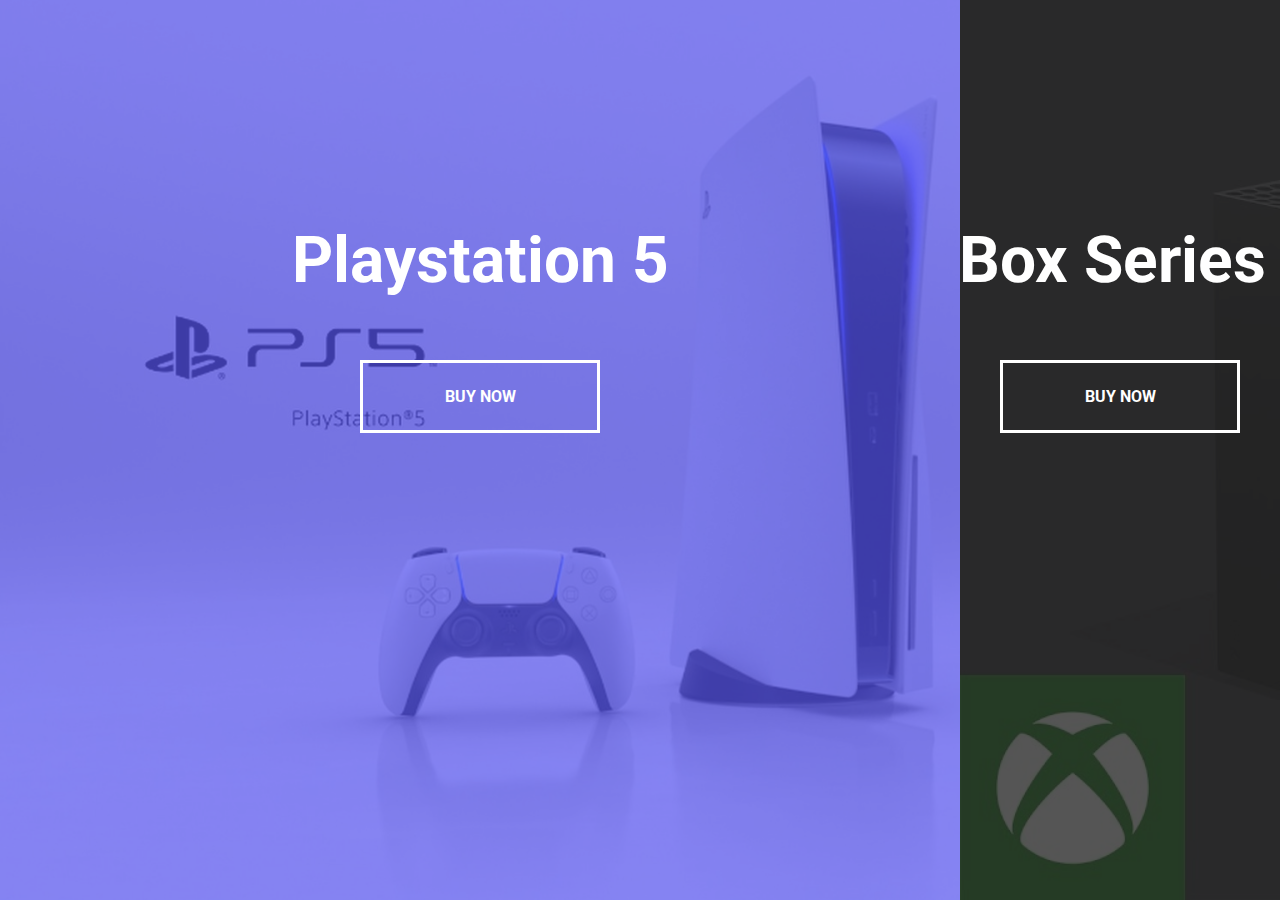
<file: 分层页面/index.html>
<!DOCTYPE html>
<html lang="en">
    <head>
        <meta charset="UTF-8" />
        <meta name="viewport" content="width=device-width, initial-scale=1.0" />
        <link rel="stylesheet" href="style.css" />
        <title>Split Landing Page</title>
    </head>
    <body>
        <div class="container">
            <div class="split left">
                <h1>Playstation 5</h1>
                <a href="#" class="btn">Buy Now</a>
            </div>
            <div class="split right">
                <h1>XBox Series X</h1>
                <a href="#" class="btn">Buy Now</a>
            </div>
        </div>

        <script src="script.js"></script>
    </body>
</html>
</file>
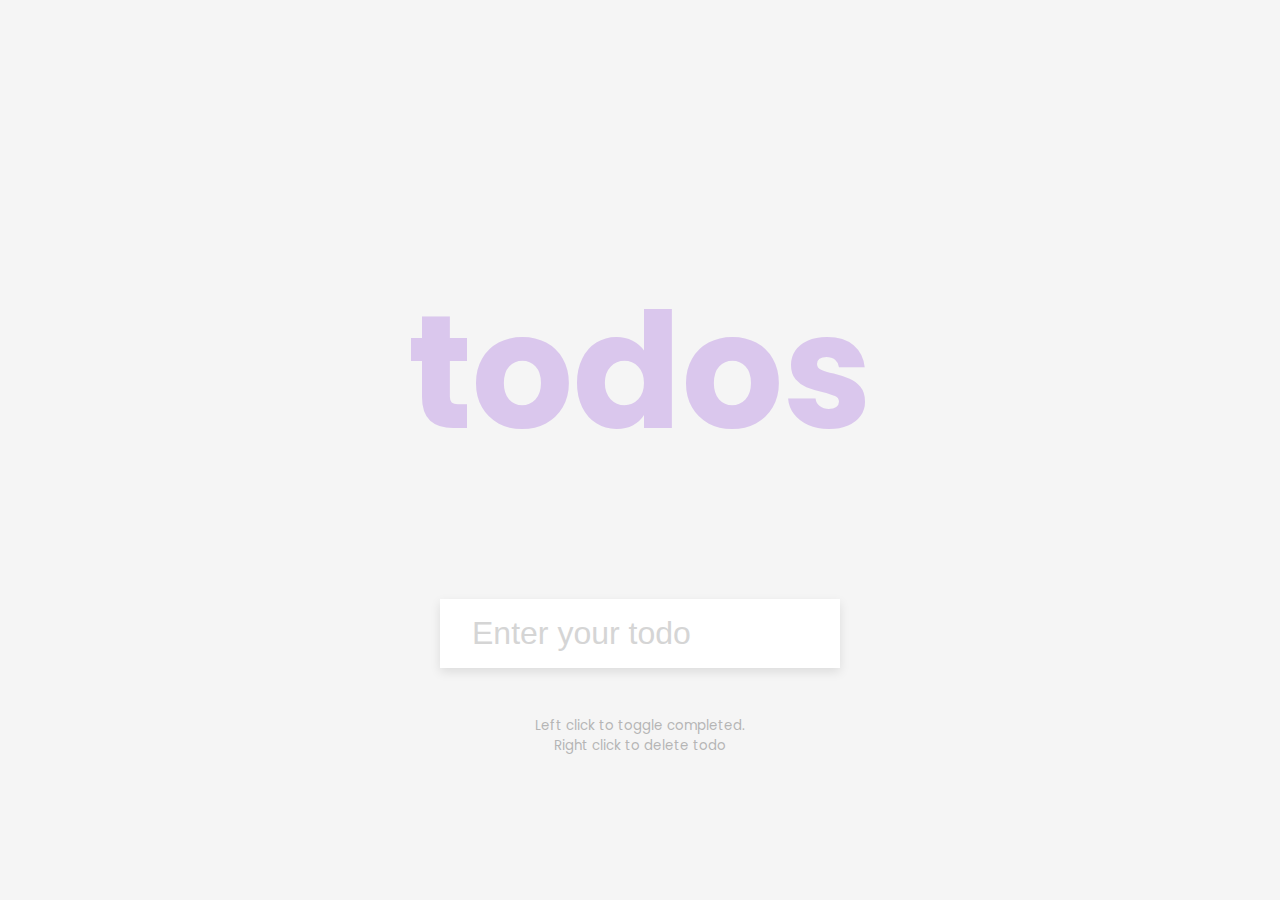
<file: 待办事件列表/index.html>
<!DOCTYPE html>
<html lang="en">
    <head>
        <meta charset="UTF-8" />
        <meta name="viewport" content="width=device-width, initial-scale=1.0" />
        <link rel="stylesheet" href="style.css" />
        <title>Todo List</title>
    </head>
    <body>
        <h1>todos</h1>
        <form id="form">
            <input type="text" class="input" id="input" placeholder="Enter your todo" autocomplete="off">

            <ul class="todos" id="todos"></ul>
        </form>
        <small>Left click to toggle completed. <br> Right click to delete todo</small>

        <script src="script.js"></script>
    </body>
</html>
</file>
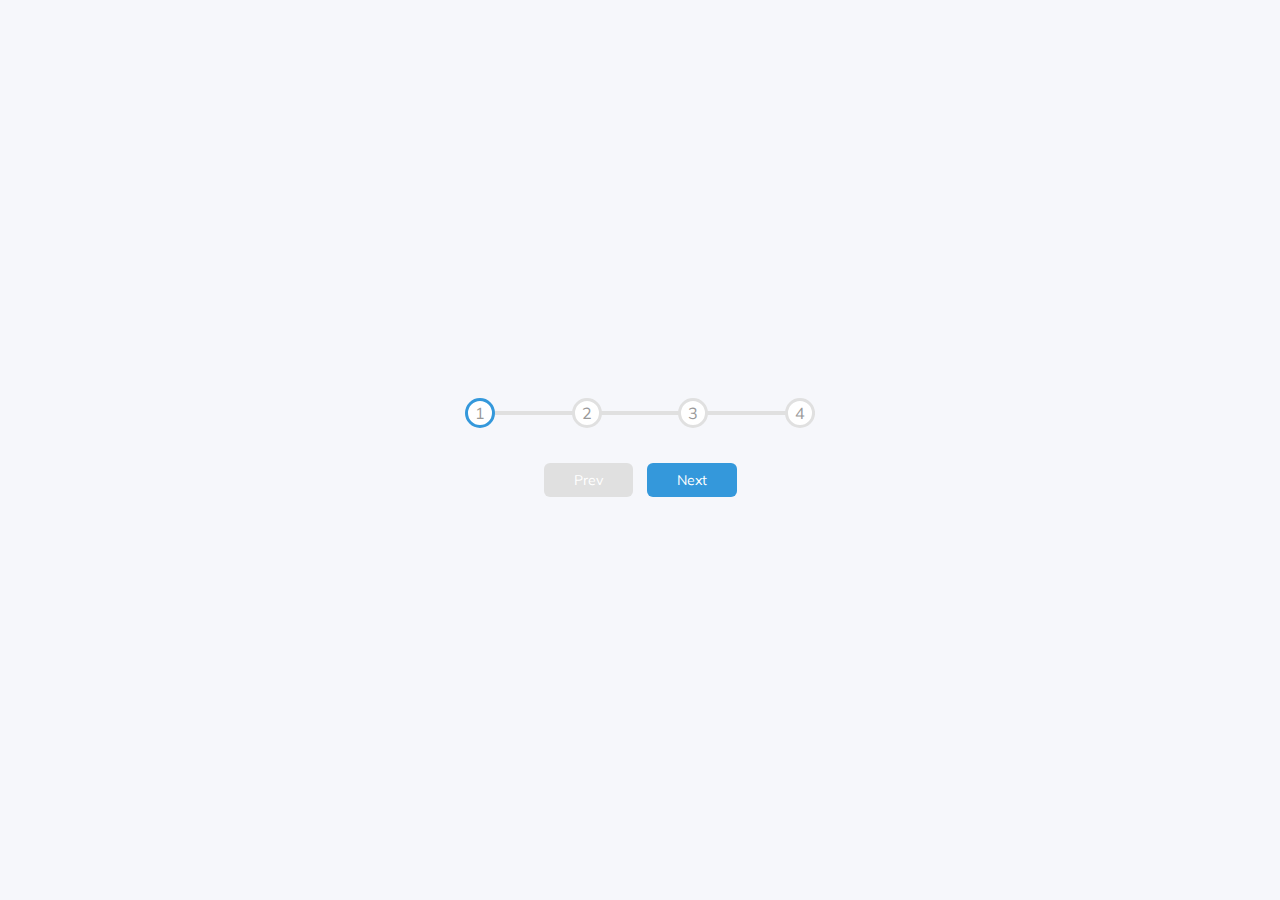
<file: 渐进流程/index.html>
<!DOCTYPE html>
<html lang="en">
    <head>
        <meta charset="UTF-8" />
        <meta name="viewport" content="width=device-width, initial-scale=1.0" />
        <link rel="stylesheet" href="style.css" />
        <title>Progress Steps</title>
    </head>
    <body>
        <div class="container">
            <div class="progress-container">
                <div class="progress" id="progress"></div>
                <div class="circle active">1</div>
                <div class="circle">2</div>
                <div class="circle">3</div>
                <div class="circle">4</div>
            </div>

            <button class="btn" id="prev" disabled>Prev</button>
            <button class="btn" id="next">Next</button>
        </div>
        <script src="script.js"></script>
    </body>
</html>
</file>
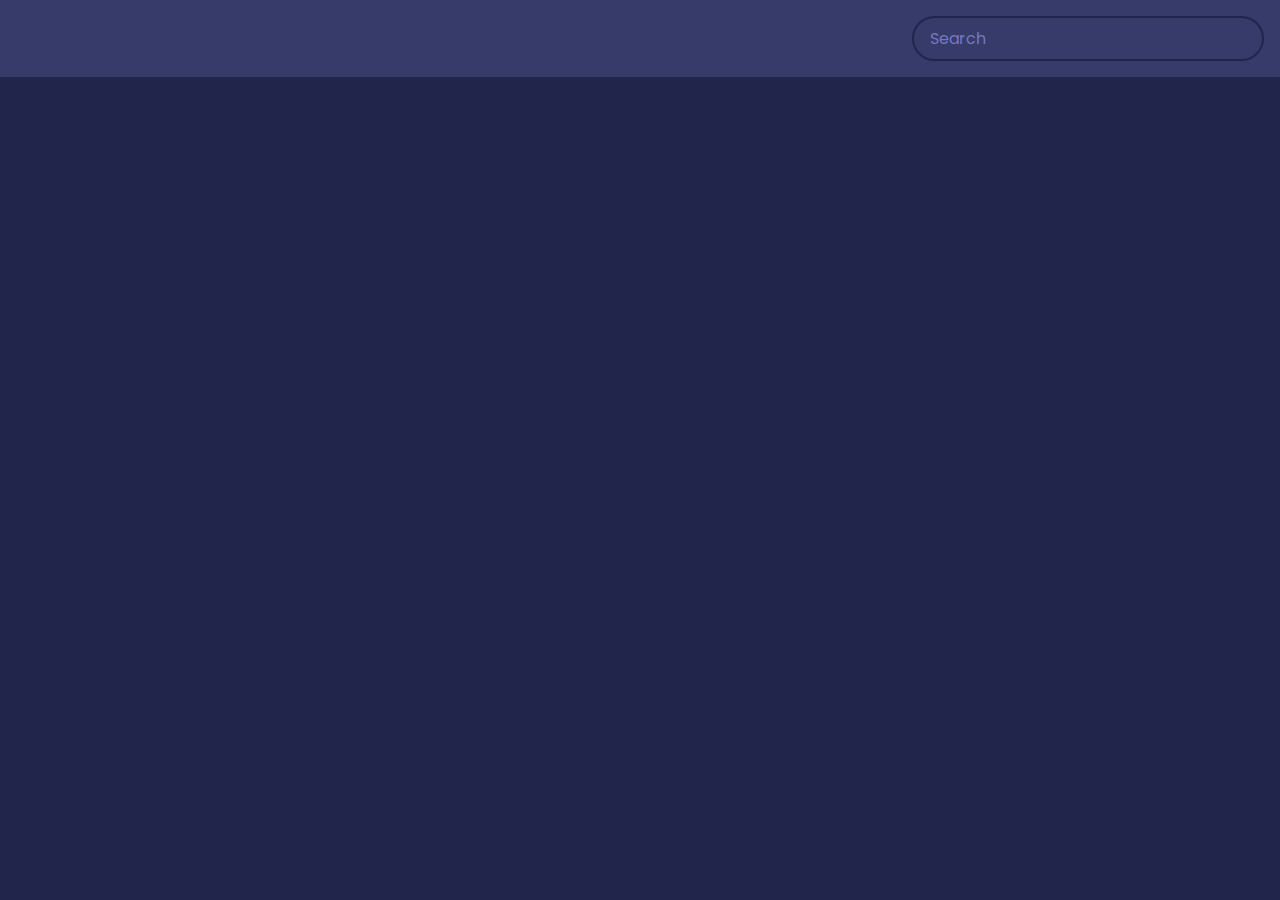
<file: 电影应用程序/index.html>
<!DOCTYPE html>
<html lang="en">
    <head>
        <meta charset="UTF-8" />
        <meta name="viewport" content="width=device-width, initial-scale=1.0" />
        <link rel="stylesheet" href="style.css" />
        <title>Movie App</title>
    </head>
    <body>
        <header>
            <form id="form">
                <input type="text" id="search" class="search" placeholder="Search">
            </form>
        </header>

        <main id="main"></main>

        <script src="script.js"></script>
    </body>
</html>
</file>
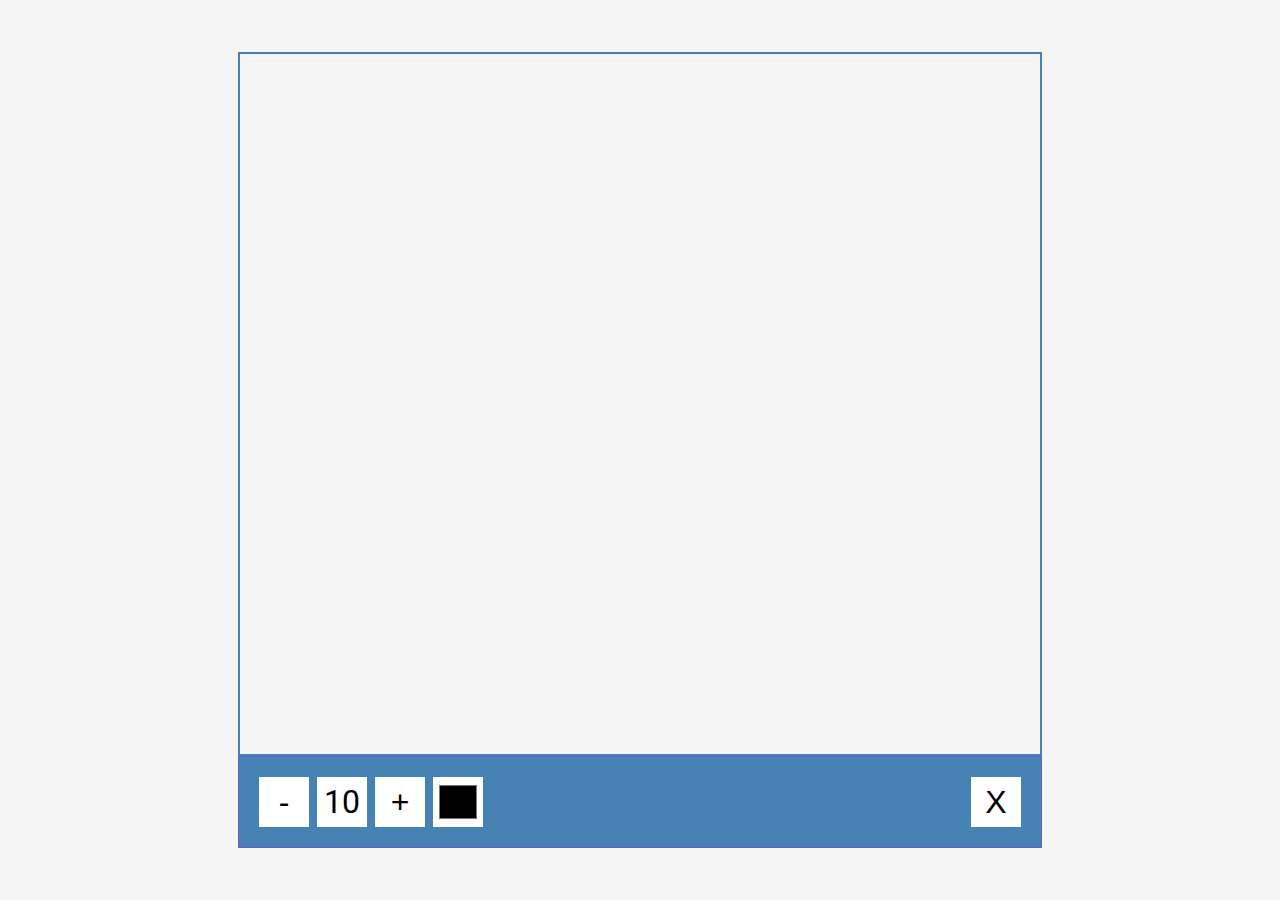
<file: 绘图应用程序/index.html>
<!DOCTYPE html>
<html lang="en">
    <head>
        <meta charset="UTF-8" />
        <meta name="viewport" content="width=device-width, initial-scale=1.0" />
        <link rel="stylesheet" href="style.css" />
        <title>Drawing App</title>
    </head>
    <body>
        <canvas id="canvas" width="800" height="700"></canvas>
        <div class="toolbox">
            <button id="decrease">-</button>
            <span id="size">10</span>
            <button id="increase">+</button>
            <input type="color" id="color">
            <button id="clear">X</button>
        </div>

        <script src="script.js"></script>
    </body>
</html>
</file>
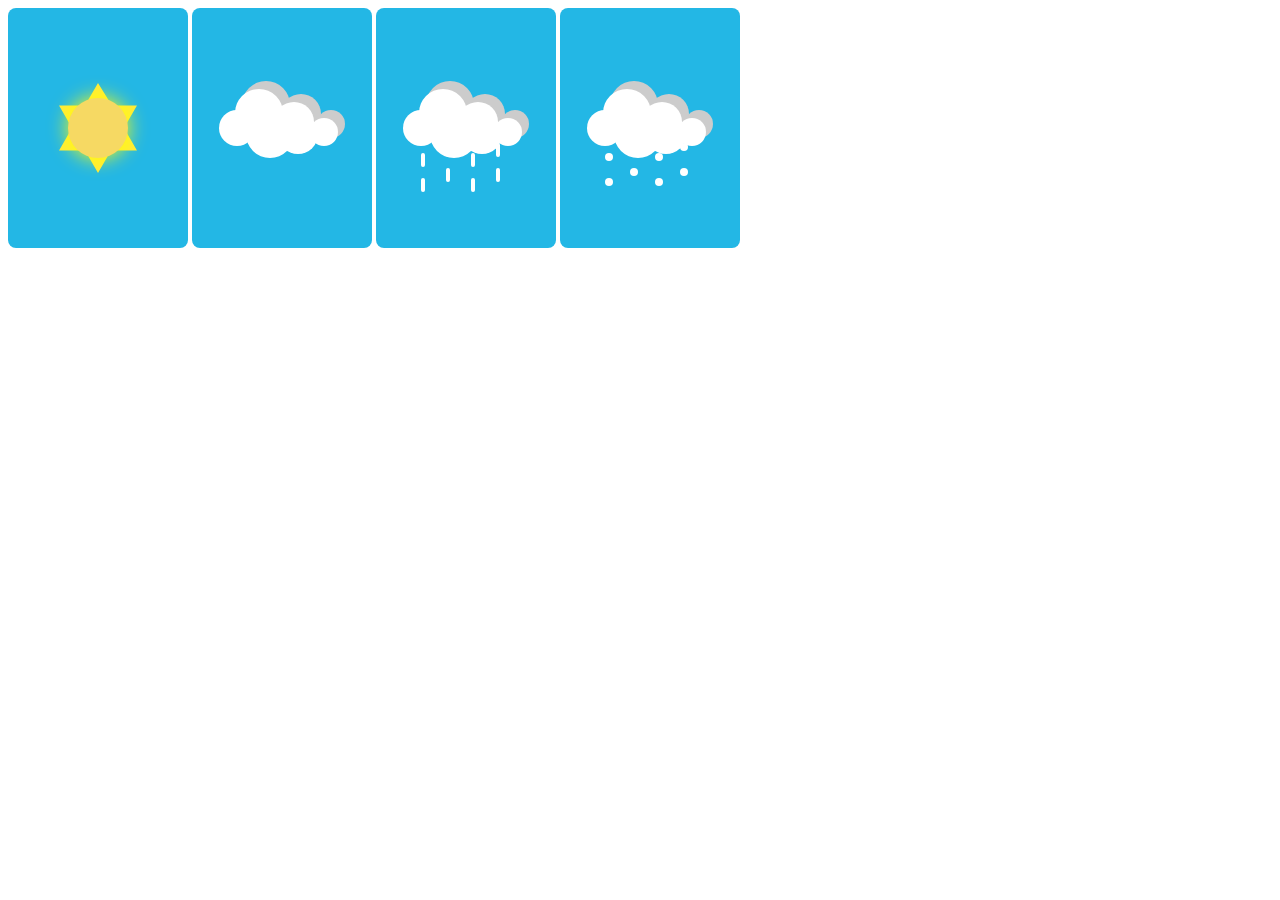
<file: 单标签+纯CSS实现动态晴阴雨雪/Weather.html>
<!DOCTYPE html>
<html lang="en">
<head>
    <meta charset="UTF-8">
    <title>单标签！纯CSS实现动态晴阴雨雪</title>
</head>

<body>
    <div class="weather sunny"></div>
    <div class="weather cloudy"></div>
    <div class="weather rainy"></div>
    <div class="weather snowy"></div>
</body>
<style>
.weather {
    position: relative;
    display: inline-block;
    width: 180px;
    height: 240px;
    background: #23b7e5;
    border-radius: 8px;
}
.sunny:before {
    content: "";
    position: absolute;
    top: 50%;
    left: 50%;
    transform: translate(-50%, -50%);
    width: 60px;
    height: 60px;
    background: #F6D963;
    border-radius: 50%;
    box-shadow: 0 0 20px #ff0;
    z-index: 2;
}
.sunny:after {
    content: "";
    position: absolute;
    top: 50%;
    left: 50%;
    margin: -45px 0 0 -45px; 
    width: 90px;
    height: 90px;
    background: #FFEB3B;
    clip-path: polygon(
    	50% 0%,
        65.43% 25%,
        93.3% 25%,
        78.87% 50%,
        93.3% 75%,
        64.43% 75%,
        50% 100%,
        35.57% 75%,
        6.7% 75%,
        21.13% 50%,
        6.7% 25%,
        35.57% 25%);
    z-index: 1;
    animation: sunScale 2s linear infinite;
}
@keyframes sunScale {
    0% {
        transform: scale(1);
    }
    50% {
    	transform: scale(1.1);
    }
    100% {
        transform: scale(1);
    }
}
.cloudy:before,
.rainy:before,
.snowy:before {
    content: "";
    position: absolute;
    top: 50%;
    left: 25%;
    transform: translate(-50%, -50%);
    width: 36px;
    height: 36px;
    background: #fff;
    border-radius: 50%;
    box-shadow: 
    	#fff 22px -15px 0 6px,
    	#fff 57px -6px 0 2px, 
    	#fff 87px 4px 0 -4px,
    	#fff 33px 6px 0 6px,
    	#fff 61px 6px 0 2px,
    	#ccc 29px -23px 0 6px,
    	#ccc 64px -14px 0 2px,
    	#ccc 94px -4px 0 -4px;
    z-index: 2;
}
.cloudy:before {
    animation: cloudMove 2s linear infinite;
}
@keyframes cloudMove {
    0% {
        transform: translate(-50%, -50%);
    }
    50% {
        transform: translate(-50%, -60%);
    }
    100% {
        transform: translate(-50%, -50%);
    }
}
.rainy:after {
	content: "";
    position: absolute;
    top:50%;
    left: 25%;
    width: 4px;
    height: 14px;
    background: #fff;
    border-radius: 2px;
    box-shadow:
    	#fff 25px -10px 0,
    	#fff 50px 0 0,
    	#fff 75px -10px 0,
    	#fff 0 25px 0,
    	#fff 25px 15px 0,
    	#fff 50px 25px 0,
    	#fff 75px 15px 0,
    	#fff 0 50px 0,
    	#fff 25px 40px 0,
    	#fff 50px 50px 0,
    	#fff 75px 40px 0;
    animation: rainDrop 2s linear infinite;	
}
@keyframes rainDrop {
    0% {
        transform: translate(0, 0) rotate(10deg);
    }
    100% {
        transform: translate(-4px, 24px) rotate(10deg);
        box-shadow:
        #fff 25px -10px 0,
        #fff 50px 0 0,
        #fff 75px -10px 0,
        #fff 0 25px 0,
        #fff 25px 15px 0,
        #fff 50px 25px 0,
        #fff 75px 15px 0,
        rgba(255, 255, 255, 0) 0 50px 0,
        rgba(255, 255, 255, 0) 25px 40px 0,
        rgba(255, 255, 255, 0) 50px 50px 0,
        rgba(255, 255, 255, 0) 75px 40px 0;
    }
}
.snowy:after {
    content: "";
    position: absolute;
    top:50%;
    left: 25%;
    width: 8px;
    height: 8px;
    background: #fff;
    border-radius: 50%;
    box-shadow:
        #fff 25px -10px 0,
        #fff 50px 0 0,
        #fff 75px -10px 0,
        #fff 0 25px 0,
        #fff 25px 15px 0,
        #fff 50px 25px 0,
        #fff 75px 15px 0,
        #fff 0 50px 0,
        #fff 25px 40px 0,
        #fff 50px 50px 0,
        #fff 75px 40px 0;
    animation: snowDrop 2s linear infinite; 
}
@keyframes snowDrop {
    0% {
        transform: translateY(0);
    }
    100% {
        transform: translateY(25px);
        box-shadow:
        #fff 25px -10px 0,
        #fff 50px 0 0,
        #fff 75px -10px 0,
        #fff 0 25px 0,
        #fff 25px 15px 0,
        #fff 50px 25px 0,
        #fff 75px 15px 0,
        rgba(255, 255, 255, 0) 0 50px 0,
        rgba(255, 255, 255, 0) 25px 40px 0,
        rgba(255, 255, 255, 0) 50px 50px 0,
        rgba(255, 255, 255, 0) 75px 40px 0;
    }
}
</style>
</html>
</file>
<file: 分层页面/style.css>
@import url('https://fonts.googleapis.com/css2?family=Roboto:wght@400;700&display=swap');

:root {
  --left-bg-color: rgba(87, 84, 236, 0.7);
  --right-bg-color: rgba(43, 43, 43, 0.8);
  --left-btn-hover-color: rgba(87, 84, 236, 1);
  --right-btn-hover-color: rgba(28, 122, 28, 1);
  --hover-width: 75%;
  --other-width: 25%;
  --speed: 1000ms;
}

* {
  box-sizing: border-box;
}

body {
  font-family: 'Roboto', sans-serif;
  height: 100vh;
  overflow: hidden;
  margin: 0;
}

h1 {
  font-size: 4rem;
  color: #fff;
  position: absolute;
  left: 50%;
  top: 20%;
  transform: translateX(-50%);
  white-space: nowrap;
}

.btn {
  position: absolute;
  display: flex;
  align-items: center;
  justify-content: center;
  left: 50%;
  top: 40%;
  transform: translateX(-50%);
  text-decoration: none;
  color: #fff;
  border: #fff solid 0.2rem;
  font-size: 1rem;
  font-weight: bold;
  text-transform: uppercase;
  width: 15rem;
  padding: 1.5rem;
}

.split.left .btn:hover {
  background-color: var(--left-btn-hover-color);
  border-color: var(--left-btn-hover-color);
}

.split.right .btn:hover {
  background-color: var(--right-btn-hover-color);
  border-color: var(--right-btn-hover-color);
}

.container {
  position: relative;
  width: 100%;
  height: 100%;
  background: #333;
}

.split {
  position: absolute;
  width: 50%;
  height: 100%;
  overflow: hidden;
}

.split.left {
  left: 0;
  background: url('ps.jpg');
  background-repeat: no-repeat;
  background-size: cover;
}

.split.left::before {
  content: '';
  position: absolute;
  width: 100%;
  height: 100%;
  background-color: var(--left-bg-color);
}

.split.right {
  right: 0;
  background: url('xbox.jpg');
  background-repeat: no-repeat;
  background-size: cover;
}

.split.right::before {
  content: '';
  position: absolute;
  width: 100%;
  height: 100%;
  background-color: var(--right-bg-color);
}

.split.right,
.split.left,
.split.right::before,
.split.left::before {
  transition: all var(--speed) ease-in-out;
}

.hover-left .left {
  width: var(--hover-width);
}

.hover-left .right {
  width: var(--other-width);
}

.hover-right .right {
  width: var(--hover-width);
}

.hover-right .left {
  width: var(--other-width);
}

@media (max-width: 800px) {
  h1 {
    font-size: 2rem;
    top: 30%;
  }

  .btn {
    padding: 1.2rem;
    width: 12rem;
  }
}
</file>
<file: 待办事件列表/style.css>
@import url('https://fonts.googleapis.com/css2?family=Poppins:wght@200;400&display=swap');

* {
  box-sizing: border-box;
}

body {
  background-color: #f5f5f5;
  color: #444;
  font-family: 'Poppins', sans-serif;
  display: flex;
  flex-direction: column;
  align-items: center;
  justify-content: center;
  height: 100vh;
  margin: 0;
}

h1 {
  color: rgb(179, 131, 226);
  font-size: 10rem;
  text-align: center;
  opacity: 0.4;
}

form {
  box-shadow: 0 4px 10px rgba(0, 0, 0, 0.1);
  max-width: 100%;
  width: 400px;
}

.input {
  border: none;
  color: #444;
  font-size: 2rem;
  padding: 1rem 2rem;
  display: block;
  width: 100%;
}

.input::placeholder {
  color: #d5d5d5;
}

.input:focus {
  outline-color: rgb(179, 131, 226);
}

.todos {
  background-color: #fff;
  padding: 0;
  margin: 0;
  list-style-type: none;
}

.todos li {
  border-top: 1px solid #e5e5e5;
  cursor: pointer;
  font-size: 1.5rem;
  padding: 1rem 2rem;
}

.todos li.completed {
  color: #b6b6b6;
  text-decoration: line-through;
}

small {
  color: #b5b5b5;
  margin-top: 3rem;
  text-align: center;
}
</file>
<file: 渐进流程/style.css>
@import url('https://fonts.googleapis.com/css?family=Muli&display=swap');

:root {
  --line-border-fill: #3498db;
  --line-border-empty: #e0e0e0;
}

* {
  box-sizing: border-box;
}

body {
  background-color: #f6f7fb;
  font-family: 'Muli', sans-serif;
  display: flex;
  align-items: center;
  justify-content: center;
  height: 100vh;
  overflow: hidden;
  margin: 0;
}

.container {
  text-align: center;
}

.progress-container {
  display: flex;
  justify-content: space-between;
  position: relative;
  margin-bottom: 30px;
  max-width: 100%;
  width: 350px;
}

.progress-container::before {
  content: '';
  background-color: var(--line-border-empty);
  position: absolute;
  top: 50%;
  left: 0;
  transform: translateY(-50%);
  height: 4px;
  width: 100%;
  z-index: -1;
}

.progress {
  background-color: var(--line-border-fill);
  position: absolute;
  top: 50%;
  left: 0;
  transform: translateY(-50%);
  height: 4px;
  width: 0%;
  z-index: -1;
  transition: 0.4s ease;
}

.circle {
  background-color: #fff;
  color: #999;
  border-radius: 50%;
  height: 30px;
  width: 30px;
  display: flex;
  align-items: center;
  justify-content: center;
  border: 3px solid var(--line-border-empty);
  transition: 0.4s ease;
}

.circle.active {
  border-color: var(--line-border-fill);
}

.btn {
  background-color: var(--line-border-fill);
  color: #fff;
  border: 0;
  border-radius: 6px;
  cursor: pointer;
  font-family: inherit;
  padding: 8px 30px;
  margin: 5px;
  font-size: 14px;
}

.btn:active {
  transform: scale(0.98);
}

.btn:focus {
  outline: 0;
}

.btn:disabled {
  background-color: var(--line-border-empty);
  cursor: not-allowed;
}
</file>
<file: 电影应用程序/style.css>
@import url('https://fonts.googleapis.com/css2?family=Poppins:wght@200;400&display=swap');

:root {
  --primary-color: #22254b;
  --secondary-color: #373b69;
}

* {
  box-sizing: border-box;
}

body {
  background-color: var(--primary-color);
  font-family: 'Poppins', sans-serif;
  margin: 0;
}

header {
  padding: 1rem;
  display: flex;
  justify-content: flex-end;
  background-color: var(--secondary-color);
}

.search {
  background-color: transparent;
  border: 2px solid var(--primary-color);
  border-radius: 50px;
  font-family: inherit;
  font-size: 1rem;
  padding: 0.5rem 1rem;
  color: #fff;
}

.search::placeholder {
  color: #7378c5;
}

.search:focus {
  outline: none;
  background-color: var(--primary-color);
}

main {
  display: flex;
  flex-wrap: wrap;
  justify-content: center;
}

.movie {
  width: 300px;
  margin: 1rem;
  background-color: var(--secondary-color);
  box-shadow: 0 4px 5px rgba(0, 0, 0, 0.2);
  position: relative;
  overflow: hidden;
  border-radius: 3px;
}

.movie img {
  width: 100%;
}

.movie-info {
  color: #eee;
  display: flex;
  align-items: center;
  justify-content: space-between;
  gap:0.2rem;
  padding: 0.5rem 1rem 1rem;
  letter-spacing: 0.5px;
}

.movie-info h3 {
  margin-top: 0;
}

.movie-info span {
  background-color: var(--primary-color);
  padding: 0.25rem 0.5rem;
  border-radius: 3px;
  font-weight: bold;
}

.movie-info span.green {
  color: lightgreen;
}

.movie-info span.orange {
  color: orange;
}

.movie-info span.red {
  color: red;
}

.overview {
  background-color: #fff;
  padding: 2rem;
  position: absolute;
  left: 0;
  bottom: 0;
  right: 0;
  max-height: 100%;
  transform: translateY(101%);
  overflow-y: auto;
  transition: transform 0.3s ease-in;
}

.movie:hover .overview {
  transform: translateY(0);
}
</file>
<file: 绘图应用程序/style.css>
@import url('https://fonts.googleapis.com/css2?family=Roboto:wght@400;700&display=swap');

* {
  box-sizing: border-box;
}

body {
  background-color: #f5f5f5;
  font-family: 'Roboto', sans-serif;
  display: flex;
  flex-direction: column;
  align-items: center;
  justify-content: center;
  height: 100vh;
  margin: 0;
}

canvas {
  border: 2px solid steelblue;
}

.toolbox {
  background-color: steelblue;
  border: 1px solid slateblue;
  display: flex;
  width: 804px;
  padding: 1rem;
}

.toolbox > * {
  background-color: #fff;
  border: none;
  display: inline-flex;
  align-items: center;
  justify-content: center;
  font-size: 2rem;
  height: 50px;
  width: 50px;
  margin: 0.25rem;
  padding: 0.25rem;
  cursor: pointer;
}

.toolbox > *:last-child {
  margin-left: auto;
}
</file>
